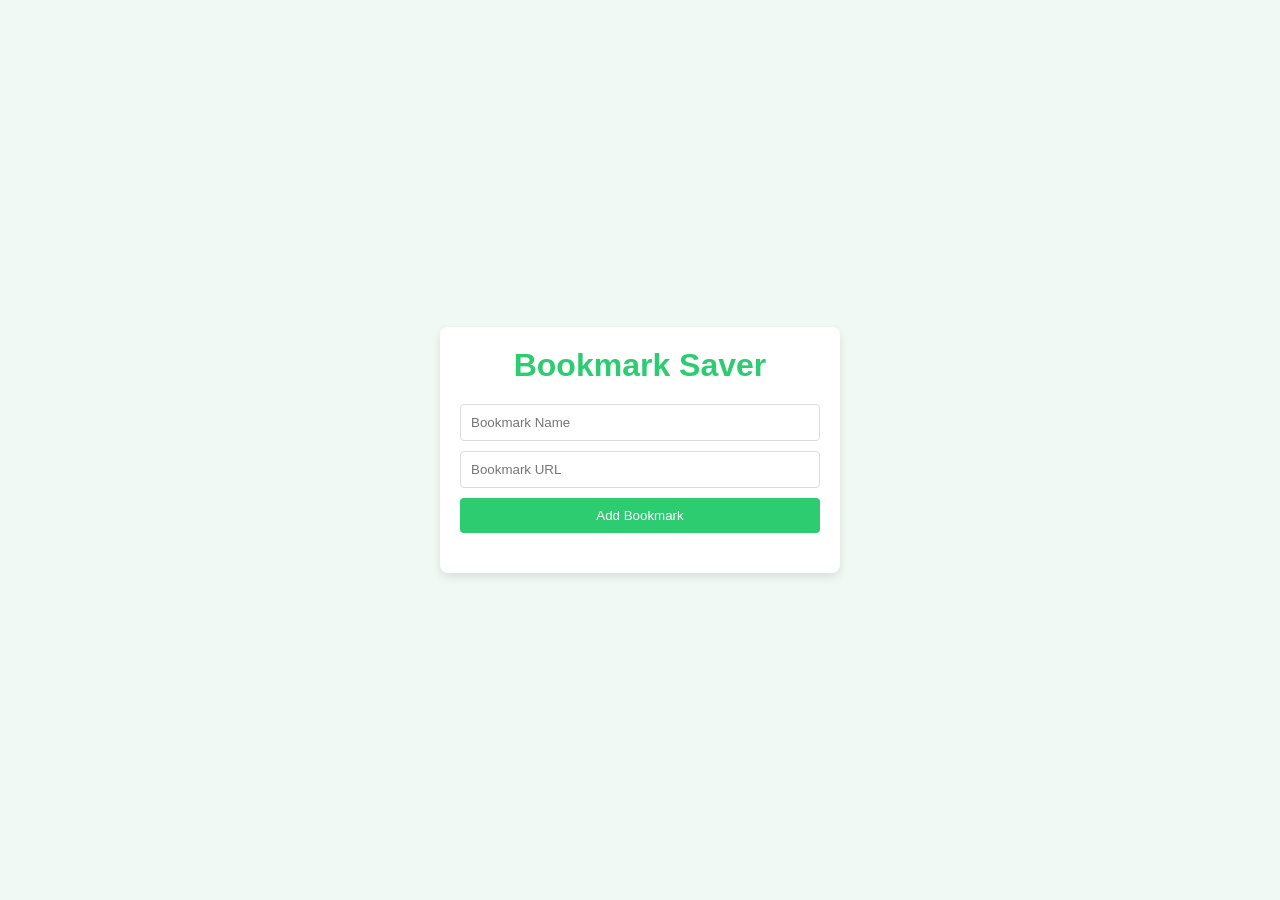
<file: Bookmark-saver/index.html>
<!DOCTYPE html>
<html lang="en">
  <head>
    <meta charset="UTF-8" />
    <meta name="viewport" content="width=device-width, initial-scale=1.0" />
    <title>Bookmark Saver</title>
    <link rel="stylesheet" href="style.css">
  </head>
  <body>
    <div class="app-container">
      <h1>Bookmark Saver</h1>
      <div class="input-container">
        <input type="text" id="bookmark-name" placeholder="Bookmark Name" />
        <input type="url" id="bookmark-url" placeholder="Bookmark URL" />
        <button id="add-bookmark">Add Bookmark</button>
      </div>

      <ul id="bookmark-list"></ul>
    </div>

    <script src="script.js"></script>
  </body>
</html>
</file>
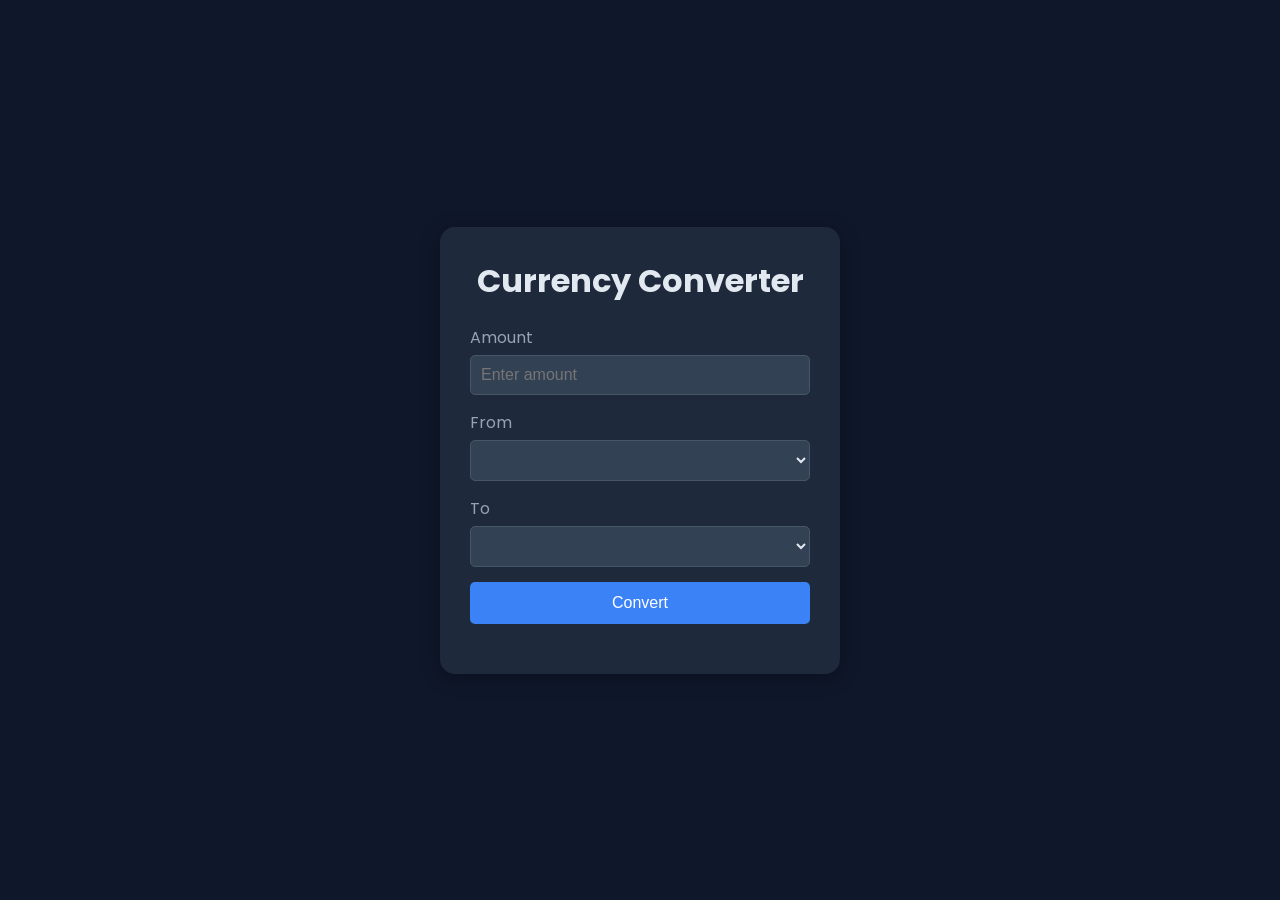
<file: Currency-Converter/index.html>
<!DOCTYPE html>
<html lang="en">
  <head>
    <meta charset="UTF-8" />
    <meta name="viewport" content="width=device-width, initial-scale=1.0" />
    <title>Curreny Converter App</title>
    <link rel="stylesheet" href="style.css" />
    <link
      href="https://fonts.googleapis.com/css?family=Poppins:100,100italic,200,200italic,300,300italic,regular,italic,500,500italic,600,600italic,700,700italic,800,800italic,900,900italic"
      rel="stylesheet"
    />
  </head>
  <body>
    <div class="container">
      <h1>Currency Converter</h1>

      <form id="converter-form">
        <div class="form-group">
          <label for="amount">Amount</label>
          <input type="number" id="amount" placeholder="Enter amount" required />
        </div>

        <div class="form-group">
          <label for="from-currency">From</label>
          <select id="from-currency">
            <!-- Currency options will be inserted from our api -->
          </select>
        </div>

        <div class="form-group">
          <label for="to-currency">To</label>
          <select id="to-currency">
            <!-- Currency options will be inserted from our api -->
          </select>
        </div>

        <button type="submit">Convert</button>
      </form>

      <div id="result"></div>
    </div>

    <script src="script.js"></script>
  </body>
</html>
</file>
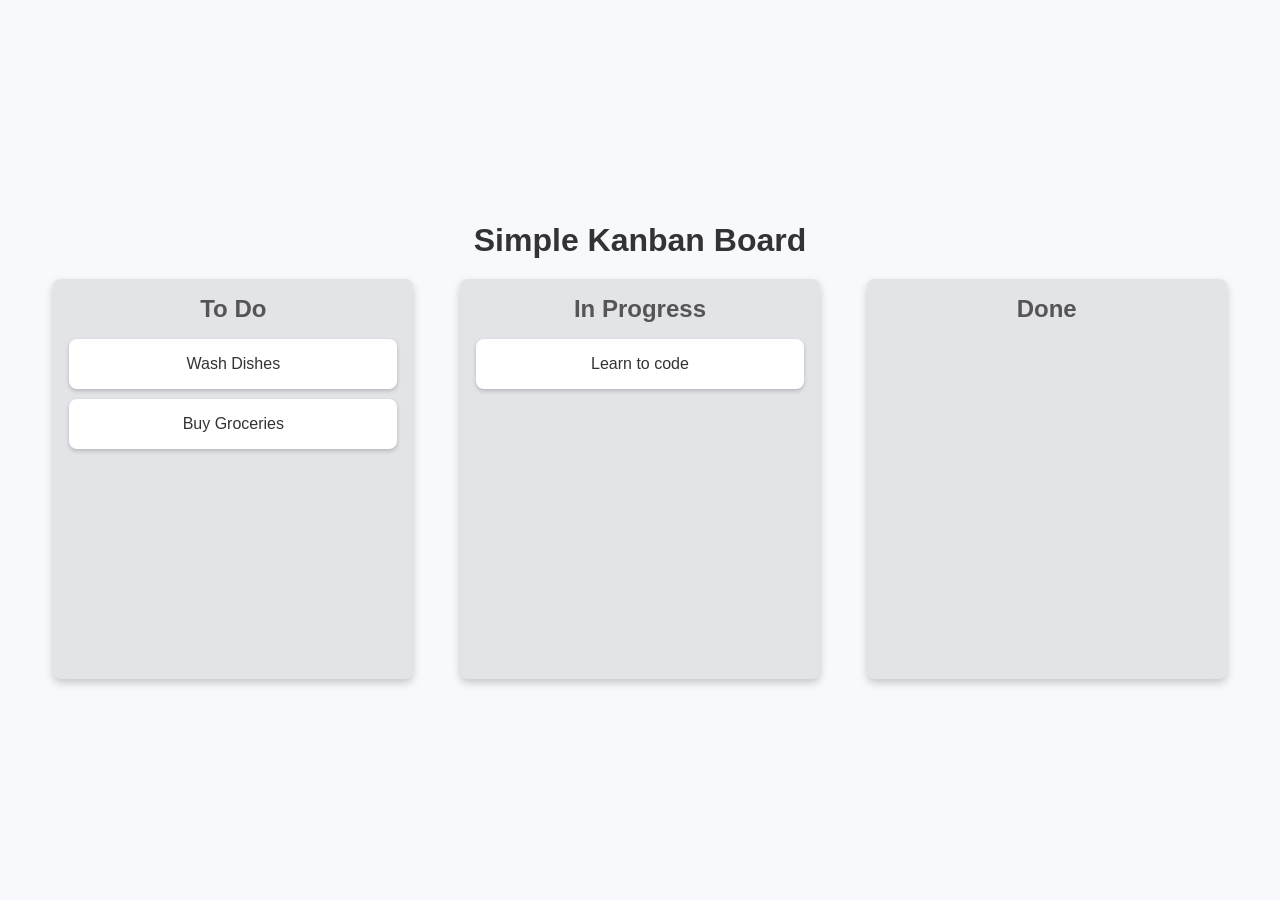
<file: drag-and-drop/index.html>
<!doctype html>
<html lang="en">
  <head>
    <meta charset="UTF-8" />
    <meta name="viewport" content="width=device-width, initial-scale=1.0" />
    <title>Kanban Board</title>
    <link rel="stylesheet" href="style.css" />
  </head>
  <body>
    <div class="container">
      <h1>Simple Kanban Board</h1>

      <div class="board">
        <!-- LIST 1 -->
        <div class="list" id="list1">
          <h2>To Do</h2>
          <div class="card" draggable="true" id="card1">Wash Dishes</div>
          <div class="card" draggable="true" id="card2">Buy Groceries</div>
        </div>

        <!-- LIST 2 -->
        <div class="list" id="list2">
          <h2>In Progress</h2>
          <div class="card" draggable="true" id="card3">Learn to code</div>
        </div>

        <!-- LIST 3 -->
        <div class="list" id="list3">
          <h2>Done</h2>
        </div>
      </div>
    </div>

    <script src="script.js"></script>
  </body>
</html>
</file>
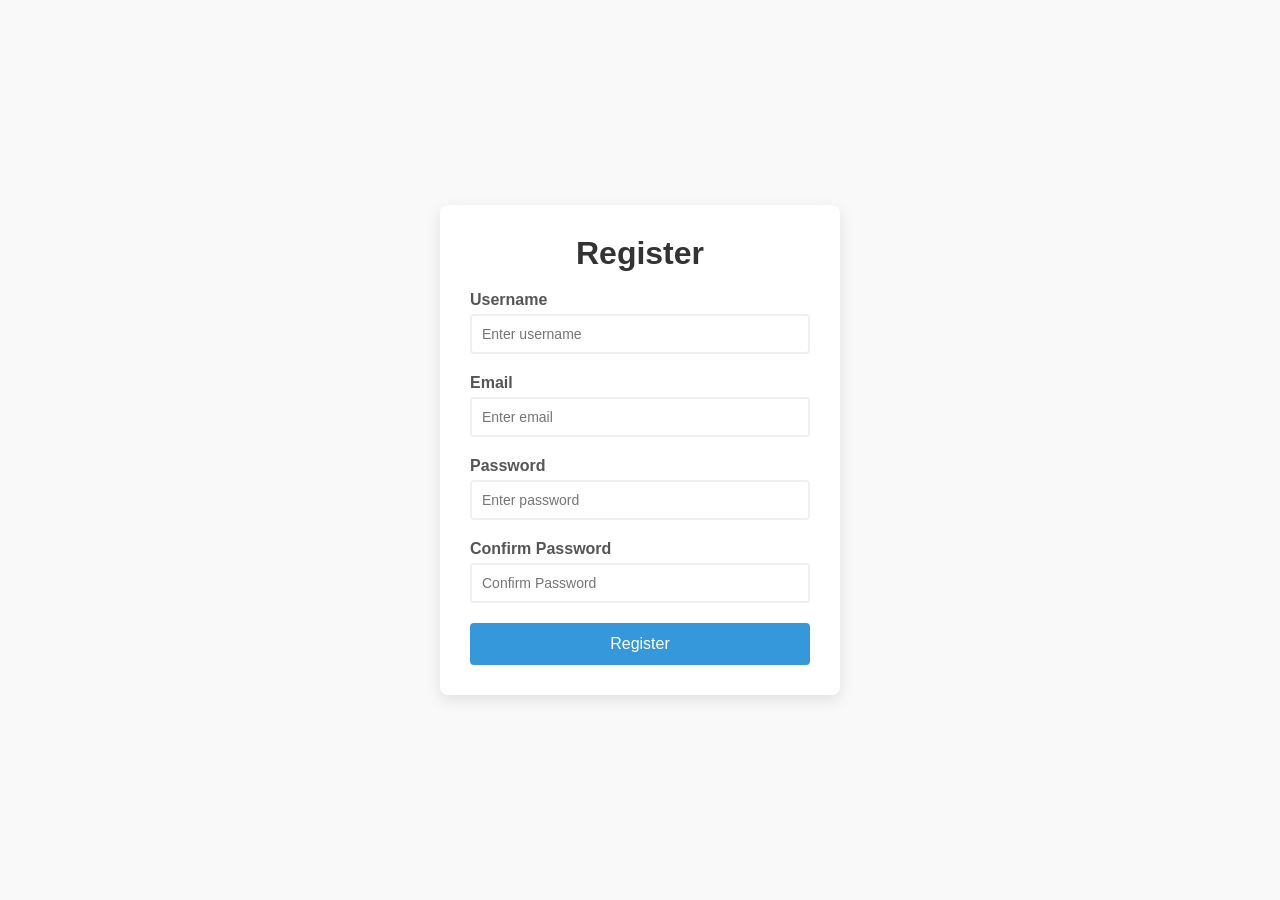
<file: From-validetor/index.html>
<!DOCTYPE html>
<html lang="en">
  <head>
    <meta charset="UTF-8" />
    <meta name="viewport" content="width=device-width, initial-scale=1.0" />
    <title>Form Validator</title>
    <link rel="stylesheet" href="style.css" />
  </head>
  <body>
    <div class="container">
      <form id="registration-form">
        <h1>Register</h1>

        <!-- username -->
        <div class="form-group">
          <label for="username">Username</label>
          <input type="text" id="username" placeholder="Enter username" />
          <small></small>
        </div>
        <!-- email -->
        <div class="form-group">
          <label for="email">Email</label>
          <input type="email" id="email" placeholder="Enter email" />
          <small></small>
        </div>
        <!-- password -->
        <div class="form-group">
          <label for="password">Password</label>
          <input type="password" id="password" placeholder="Enter password" />
          <small></small>
        </div>
        <!-- confirm password -->
        <div class="form-group">
          <label for="confirmPassword">Confirm Password</label>
          <input type="password" id="confirmPassword" placeholder="Confirm Password" />
          <small></small>
        </div>
        <!-- submit btn -->
        <button type="submit">Register</button>
      </form>
    </div>

    <script src="script.js"></script>
  </body>
</html>
</file>
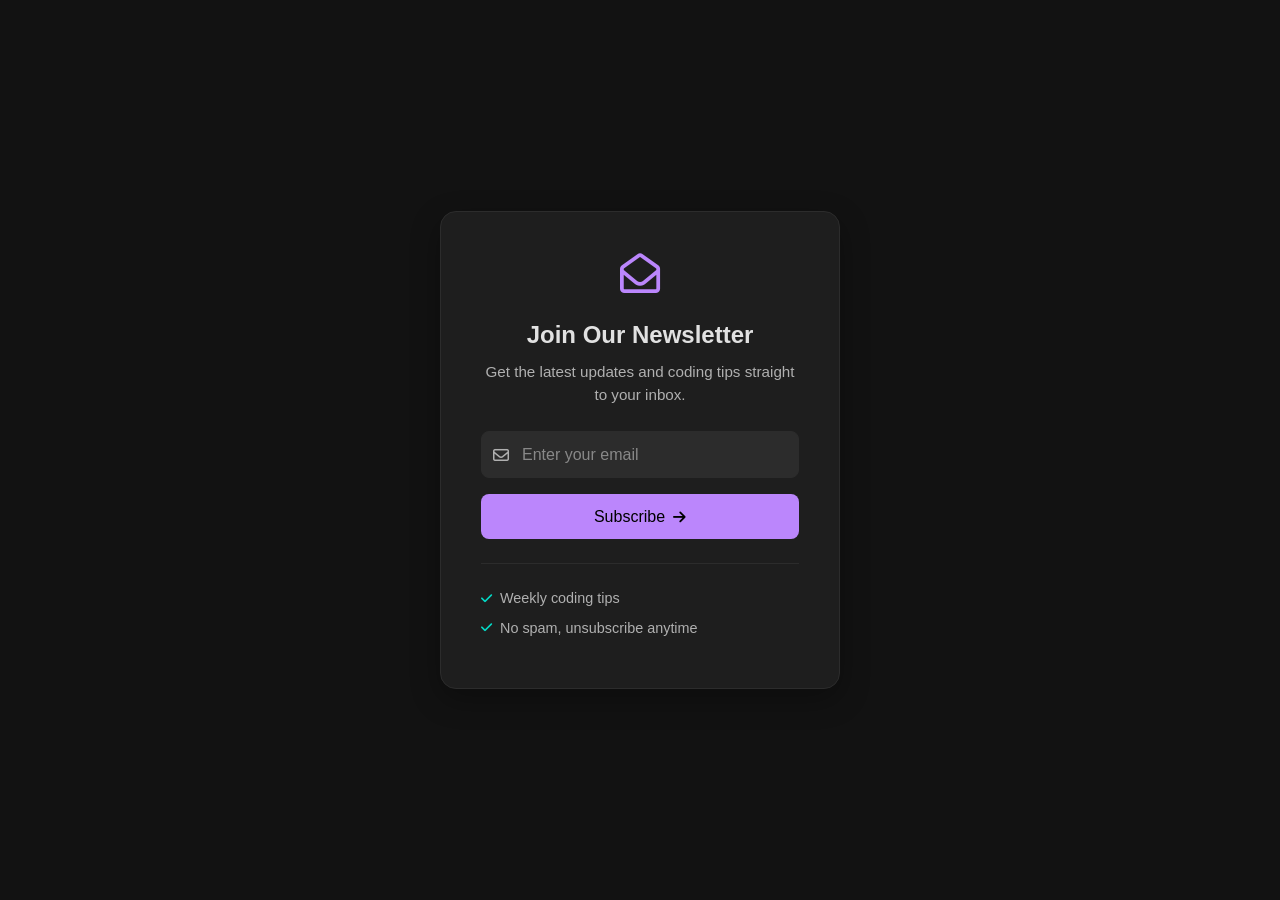
<file: Newsletter Signup Design/index.html>
<!DOCTYPE html>
<html lang="en">
  <head>
    <meta charset="UTF-8" />
    <meta name="viewport" content="width=device-width, initial-scale=1.0" />
    <title>Newsletter UI</title>
    <link rel="stylesheet" href="style.css" />
    <link
      rel="stylesheet"
      href="https://cdnjs.cloudflare.com/ajax/libs/font-awesome/6.7.2/css/all.min.css"
      integrity="sha512-Evv84Mr4kqVGRNSgIGL/F/aIDqQb7xQ2vcrdIwxfjThSH8CSR7PBEakCr51Ck+w+/U6swU2Im1vVX0SVk9ABhg=="
      crossorigin="anonymous"
      referrerpolicy="no-referrer"
    />
  </head>
  <body>
    <div class="signup-container">
      <div class="icon-container">
        <i class="far fa-envelope-open"></i>
      </div>
      <h2>Join Our Newsletter</h2>
      <p>Get the latest updates and coding tips straight to your inbox.</p>

      <form>
        <div class="input-group">
          <i class="far fa-envelope"></i>
          <input type="email" required placeholder="Enter your email" />
        </div>

        <button>Subscribe <i class="fas fa-arrow-right"></i></button>
      </form>

      <div class="benefits">
        <p class="benefit-item"><i class="fas fa-check"></i> Weekly coding tips</p>
        <p class="benefit-item"><i class="fas fa-check"></i> No spam, unsubscribe anytime</p>
      </div>
    </div>
  </body>
</html>
</file>
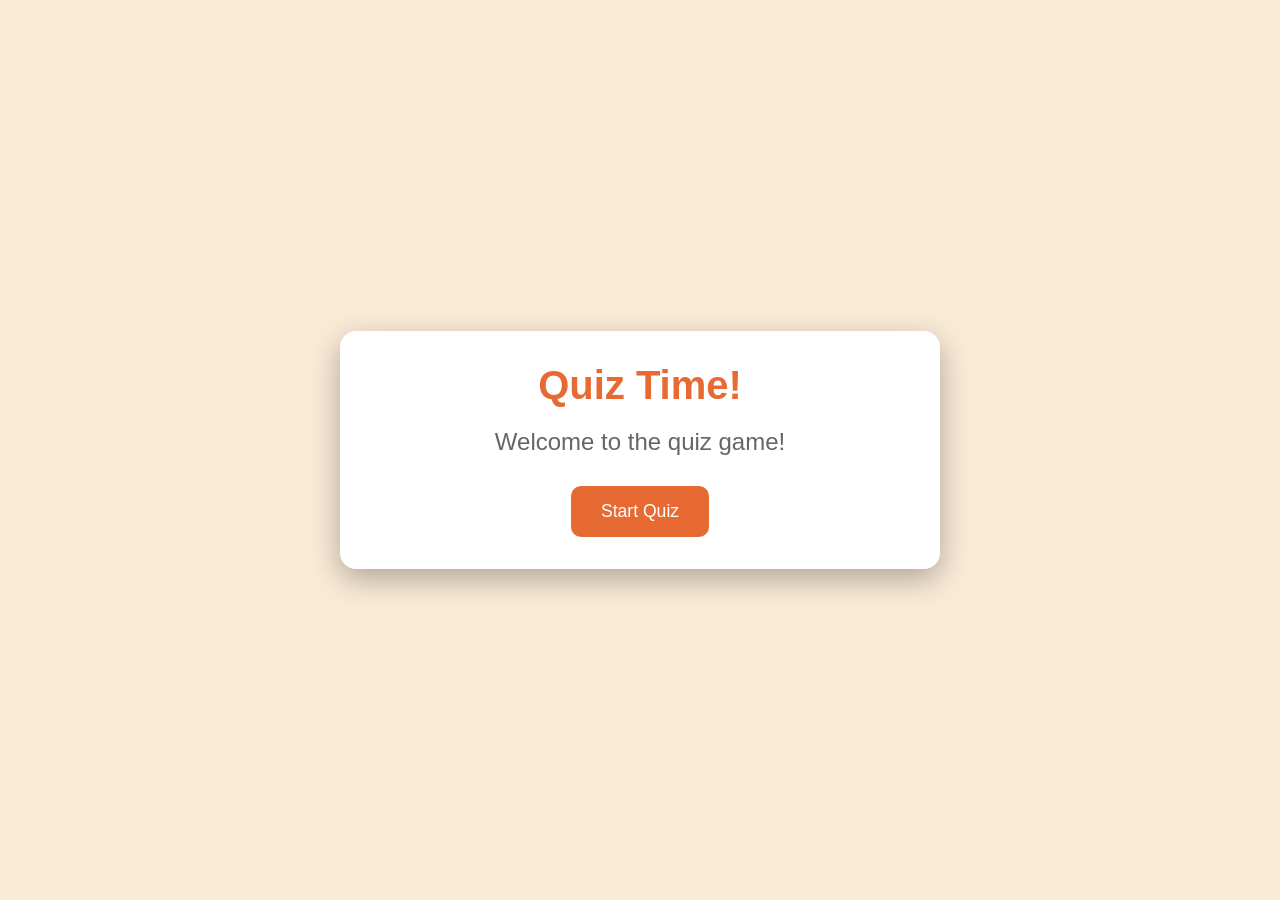
<file: Quiz-game/index.html>
<!doctype html>
<html lang="en">
  <head>
    <meta charset="UTF-8" />
    <meta name="viewport" content="width=device-width, initial-scale=1.0" />
    <title>Quiz-Game</title>
    <link rel="stylesheet" href="style.css" />
  </head>
  <body>
    <div class="container">
      <div class="screen active" id="start-screen">
        <h1>Quiz Time!</h1>
        <p>Welcome to the quiz game!</p>
        <button id="start-btn">Start Quiz</button>
      </div>

      <div class="screen" id="quiz-screen">
        <div class="quiz-header">
          <h2 id="question-text">Question goes here</h2>
          <div class="quiz-info">
            <p>
              Question <span id="current-question">1</span> of
              <span id="total-questions">5</span>
            </p>
            <p>Score: <span id="score">0</span></p>
          </div>
        </div>
        <div id="answers-container" class="answers-container"></div>
        <div class="progres-bar">
          <div id="progress" class="progress"></div>
        </div>
      </div>
      <div id="result-screen" class="screen">
        <h1>Quiz Results</h1>
        <div class="result-info">
          <p>
            You scored <span id="final-score">0</span>out of
            <span id="max-score">5</span>
          </p>
          <div id="result-message">Good job</div>
        </div>
        <button id="restart-btn">Restart Quiz</button>
      </div>
    </div>
    <script src="script.js"></script>
  </body>
</html>
</file>
<file: Bookmark-saver/style.css>
* {
  margin: 0;
  padding: 0;
  box-sizing: border-box;
}

body {
  font-family: sans-serif;
  background-color: #f0f9f4;
  color: #333;
  display: flex;
  justify-content: center;
  align-items: center;
  height: 100vh;
}

.app-container {
  background-color: #fff;
  padding: 20px;
  border-radius: 8px;
  box-shadow: 0 4px 10px rgba(0, 0, 0, 0.1);
  max-width: 400px;
  width: 90%;
  text-align: center;
}

h1 {
  color: #2ecc71;
  margin-bottom: 20px;
}

.input-container {
  display: flex;
  flex-direction: column;
  gap: 10px;
  margin-bottom: 20px;
}

input {
  padding: 10px;
  border-radius: 4px;
  border: 1px solid #ddd;
}

button {
  padding: 10px;
  background-color: #2ecc71;
  color: white;
  border: none;
  border-radius: 4px;
  cursor: pointer;
  transition: background-color 0.3s ease;
}

button:hover {
  background-color: #27ae60;
}

#bookmark-list {
  list-style: none;
  padding: 0;
}

#bookmark-list li {
  background-color: #f9f9f9;
  padding: 10px;
  border: 1px solid #ddd;
  border-radius: 4px;
  margin-bottom: 10px;
  display: flex;
  justify-content: space-between;
  align-items: center;
}

#bookmark-list a {
  color: #2ecc71;
  text-decoration: none;
}

#bookmark-list button {
  background-color: #e74c3c;
  padding: 5px 10px;
}

#bookmark-list button:hover {
  background-color: #c0392b;
}
</file>
<file: Currency-Converter/style.css>
* {
  margin: 0;
  padding: 0;
  box-sizing: border-box;
}

:root {
  --bg-primary: #0f172a;
  --bg-secondary: #1e293b;
  --bg-input: #334155;
  --text-primary: #e2e8f0;
  --text-secondary: #94a3b8;
  --border-color: #475569;
  --accent-primary: #3b82f6;
  --accent-hover: #2563eb;
}

body {
  background-color: var(--bg-primary);
  display: flex;
  justify-content: center;
  align-items: center;
  min-height: 100vh;
  padding: 20px;
  font-family: "Poppins", sans-serif;
}

.container {
  width: 100%;
  max-width: 400px;
  background-color: var(--bg-secondary);
  padding: 30px;
  border-radius: 15px;
  box-shadow: 0 4px 20px rgba(0, 0, 0, 0.3);
}

h1 {
  text-align: center;
  color: var(--text-primary);
  margin-bottom: 20px;
}

.form-group {
  margin-bottom: 15px;
}

label {
  display: block;
  margin-bottom: 5px;
  color: var(--text-secondary);
}

input,
select {
  width: 100%;
  padding: 10px;
  background-color: var(--bg-input);
  border: 1px solid var(--border-color);
  border-radius: 5px;
  font-size: 1rem;
  color: var(--text-primary);
}

input:focus,
select:focus {
  outline: none;
  border-color: var(--accent-primary);
  box-shadow: 0 0 0 2px rgba(59, 130, 246, 0.2);
}

button {
  width: 100%;
  padding: 12px;
  background-color: var(--accent-primary);
  color: #fff;
  border: none;
  border-radius: 5px;
  font-size: 1rem;
  cursor: pointer;
  transition: all 0.3s ease;
}

button:hover {
  background-color: var(--accent-hover);
  transform: translateY(-2px);
}

#result {
  margin-top: 20px;
  text-align: center;
  font-size: 1.2rem;
  color: var(--text-primary);
}
</file>
<file: drag-and-drop/style.css>
* {
  padding: 0;
  margin: 0;
  box-sizing: border-box;
}

body {
  font-family: sans-serif;
  background-color: #f7f9fc;
  display: flex;
  justify-content: center;
  align-items: center;
  min-height: 100vh;
}

.container {
  text-align: center;
  width: 100%;
  padding: 1.2rem;
}

h1 {
  color: #333;
  margin-bottom: 20px;
  font-size: 2rem;
}

.board {
  display: flex;
  justify-content: space-around;
  align-items: flex-start;
  width: 100%;
  max-width: 1200px;
  margin: 0 auto;
  gap: 20px;
}

.list {
  background-color: #e3e4e8;
  padding: 1rem;
  border-radius: 8px;
  width: 30%;
  min-height: 400px;
  box-shadow: 0 4px 8px rgba(0, 0, 0, 0.2);
}

.list h2 {
  color: #555;
  margin-bottom: 1rem;
  font-size: 1.5rem;
}

.card {
  background-color: white;
  color: #333;
  padding: 1rem;
  margin-bottom: 10px;
  border-radius: 8px;
  cursor: grab;
  box-shadow: 0 2px 4px rgba(0, 0, 0, 0.2);
  transition:
    transform 0.2s,
    box-shadow 0.2s;
}

.card:active {
  cursor: grabbing;
  transform: scale(1.05);
  box-shadow: 0 4px 8px rgba(0, 0, 0, 0.2);
}

.list.over {
  background-color: #d1d3d8;
}

@media (max-width: 768px) {
  .board {
    flex-direction: column;
    align-items: center;
  }

  .list {
    width: 80%;
    margin-bottom: 20px;
  }
}
</file>
<file: From-validetor/style.css>
* {
  margin: 0;
  padding: 0;
  box-sizing: border-box;
}

body {
  background-color: #f9f9f9;
  font-family: sans-serif;
  display: flex;
  align-items: center;
  justify-content: center;
  min-height: 100vh;
}

.container {
  background-color: #fff;
  border-radius: 8px;
  box-shadow: 0px 5px 15px rgba(0, 0, 0, 0.1);
  width: 100%;
  max-width: 400px;
  padding: 30px;
  overflow: hidden;
}

h1 {
  text-align: center;
  color: #333;
  margin-bottom: 1.2rem;
}

.form-group {
  margin-bottom: 20px;
  position: relative;
}

label {
  display: block;
  margin-bottom: 5px;
  color: #555;
  font-weight: bold;
}

input {
  border: 2px solid #f0f0f0;
  border-radius: 4px;
  display: block;
  width: 100%;
  padding: 10px;
  font-size: 14px;
  transition: border-color 0.3s;
}

input:focus {
  outline: none;
  border-color: #3498db;
}

small {
  visibility: hidden;
  position: absolute;
  bottom: -18px;
  left: 0;
  font-size: 12px;
}

button {
  cursor: pointer;
  background: #3498db;
  border: none;
  color: white;
  display: block;
  font-size: 1rem;
  margin-top: 20px;
  padding: 12px;
  border-radius: 4px;
  width: 100%;
  transition: background-color 0.3s;
}

button:hover {
  background-color: #2980b9;
}

.form-group.error input {
  border-color: #e74c3c;
}

.form-group.success input {
  border-color: #2ecc71;
}

.form-group.error small {
  visibility: visible;
  color: #e74c3c;
}
</file>
<file: Newsletter Signup Design/style.css>
* {
  box-sizing: border-box;
  margin: 0;
  padding: 0;
}

:root {
  --bg-color: #121212;
  --container-bg: #1e1e1e;
  --primary-color: #bb86fc;
  --secondary-color: #03dac6;
  --text-primary: #e1e1e1;
  --text-secondary: #b0b0b0;
  --border-color: #2c2c2c;
  --input-bg: #2c2c2c;
  --shadow-color: rgba(0, 0, 0, 0.3);
}

body {
  font-family: sans-serif;
  background-color: var(--bg-color);
  height: 100vh;
  display: flex;
  justify-content: center;
  align-items: center;
  color: var(--text-primary);
}

.signup-container {
  background-color: var(--container-bg);
  padding: 2.5rem;
  border-radius: 1rem;
  box-shadow: 0 10px 30px var(--shadow-color);
  text-align: center;
  max-width: 400px;
  width: 90%;
  border: 1px solid var(--border-color);
}

.icon-container {
  margin-bottom: 1.5rem;
  font-size: 2.5rem;
  color: var(--primary-color);
}

h2 {
  margin-bottom: 0.75rem;
  color: var(--text-primary);
  font-weight: 600;
  font-size: 1.5rem;
}

p {
  font-size: 0.95rem;
  color: var(--text-secondary);
  line-height: 1.5;
  margin-bottom: 1.5rem;
}

.input-group {
  margin-bottom: 1rem;
  position: relative;
}

.input-group i {
  position: absolute;
  left: 12px;
  top: 50%;
  transform: translateY(-50%);
  color: var(--text-secondary);
}

input {
  width: 100%;
  padding: 0.85rem 0.85rem 0.85rem 2.5rem;
  background-color: var(--input-bg);
  border: 1px solid var(--border-color);
  color: var(--text-primary);
  font-size: 1rem;
  transition: all 0.3s ease;
  border-radius: 8px;
}

input:focus {
  outline: none;
  border-color: var(--primary-color);
  box-shadow: 0 0 0 2px rgba(187, 134, 252, 0.25);
}

input::placeholder {
  color: var(--text-secondary);
  opacity: 0.7;
}

button {
  width: 100%;
  padding: 0.85rem;
  background-color: var(--primary-color);
  color: black;
  font-size: 1rem;
  font-weight: 500;
  border: none;
  border-radius: 8px;
  cursor: pointer;
  display: flex;
  justify-content: center;
  align-items: center;
  gap: 8px;
  transition: all 0.3s ease;
}

button:hover {
  background-color: #a66ae9;
  transform: translateY(-2px);
}

button i {
  font-size: 0.9rem;
  transition: transform 0.3s ease;
}

button:hover i {
  transform: translateX(3px);
}

.benefits {
  margin-top: 1.5rem;
  text-align: left;
  border-top: 1px solid var(--border-color);
  padding-top: 1.5rem;
}

.benefit-item {
  display: flex;
  align-items: center;
  gap: 8px;
  margin-bottom: 0.5rem;
  font-size: 0.9rem;
}

.benefit-item i {
  color: var(--secondary-color);
  font-size: 0.8rem;
}

@media (max-width: 500px) {
  .signup-container {
    padding: 2rem 1.5rem;
  }
}
</file>
<file: Quiz-game/style.css>
/*Basic Reset*/
*{
    margin: 0;
    padding: 0;
    box-sizing: border-box;
}

body{
    background-color: antiquewhite;
    display: flex;
    justify-content: center;
    align-items: center;
    min-height: 100vh;
    padding: 1rem;
    font-family: sans-serif;

}
.container{
    background-color: white;
    border-radius: 1rem;
    box-shadow: 0 10px 30px rgba(0, 0, 0, 0.3);
    width: 100%;
    max-width: 600px;
    overflow: hidden;
    position: relative;
}
.screen{
    display: none;
    padding: 2rem;
    text-align: center;
}
.screen.active{
    display: block;
}
#start-screen h1 {
    color: #e86a33;
    margin-bottom: 20px;
    font-size: 2.5rem;
}
#start-screen p {
    color: #666;
    margin-bottom: 30px;
    font-size: 1.5rem;
}
.quiz-header{
    margin-bottom: 2rem;
}
#question-text{
    color: #333;
    font-size: 1.5rem;
    margin-bottom: 1rem;
    line-height: 1.4;
}
.quiz-info{
    display: flex;
    justify-content: space-between;
    color: #666;
   
    margin-bottom: 10px;
}
.answers-container {
    display: flex;
    flex-direction: column;
    gap: 10px;
    margin-bottom: 25px;
}

.answer-btn {
    background-color: #f8f0ef;
    color: #333;
    border: 2px solid #eadbc8;
    border-radius: 10px;
    padding: 1rem;
    cursor: pointer;
    text-align: left;
    transition: all 0.3s ease;
}
.answer-btn:hover{
    background-color: #eadbc8;
    border-color: #dac0ae;
}
.answer-btn.correct{
    background-color:#e6fff0;
    border-color: #a3f0c4;
    color: #28a745;
}
.answer-btn.incorrect{
    background-color: #fff0f0;
    border-color: #ffbdbd;
    color: #dc3545;
}
.progress-bar{
    height: 10px;
    background-color: #f8f0e5;
    border-radius: 5px;
    overflow: hidden;
    margin-top: 20px;
}
.progress{
    height: 100%;
    background-color: #e86a33;
    width: 0%;
    transition: width 0.3s ease;
}

/*resul screen*/

#result-screen h1{
    color: #e86a33;
    margin-bottom: 30px;
}

.result-info {
    background-color: #f8f0e5;
    border-radius: 10px;
    padding: 20px;
    margin-bottom: 30px;
}


.result-info p{
    font-size: 1.2rem;
    font-weight: 600;
    color: #e86a33;
}
button{
    background-color: #e86a33;
    color: white;
    border: none;
    border-radius: 10px;
    padding: 15px 30px;
    font-size: 1.1rem;
    cursor: pointer;
    transition: background-color: 0.3s ease;
    
}
button:hover {
    background-color: #d45b28;
}

/*Responsive design*/

@media (max-width:500px){
    .screen{
        padding: 1rem;
    }
    #start-screen h1 {
        font-size: 2rem;
    }
    #question-text {
        font-size: 1.3rem;
    }
    #question-text {
        font-size: 1.3rem;

    }
    .answer-btn {
        padding: 12px;
    }
    button {
        padding: 12px 25px;
        font-size: 1rem;
    }

}
</file>
